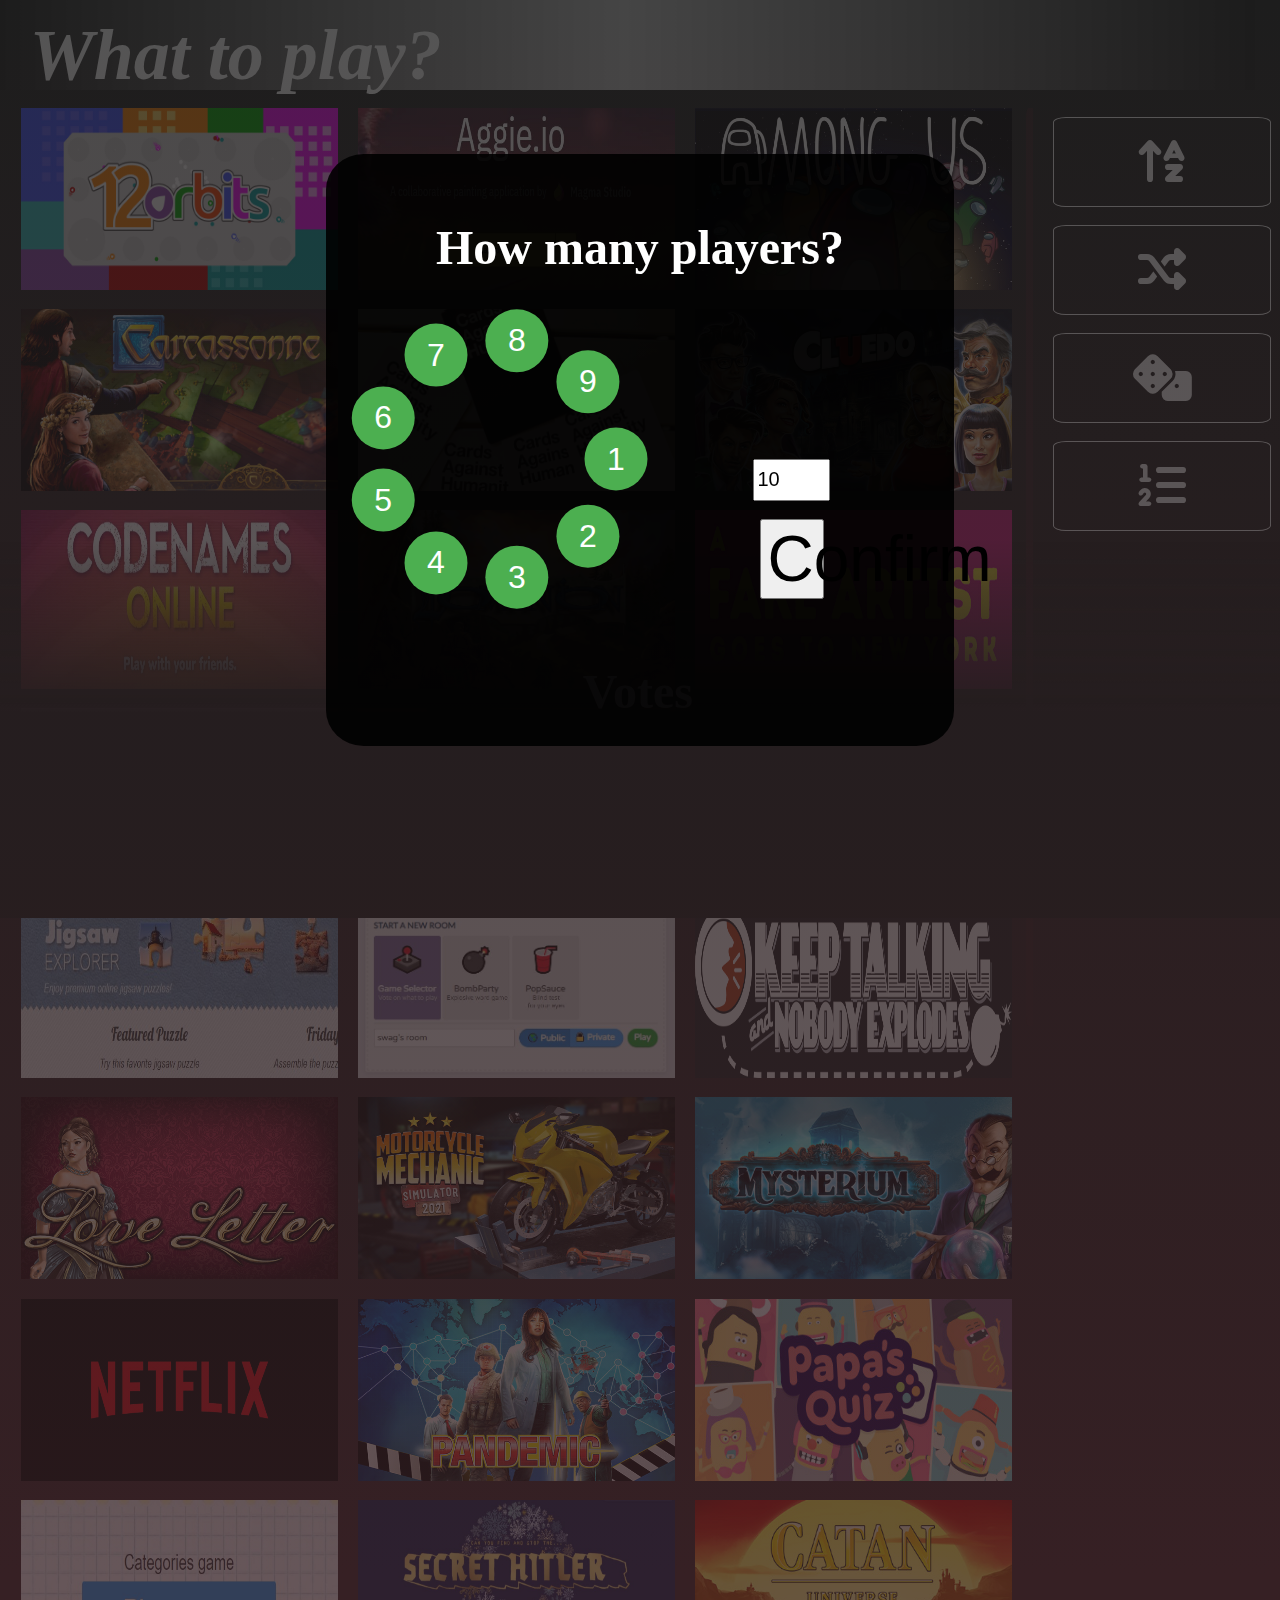
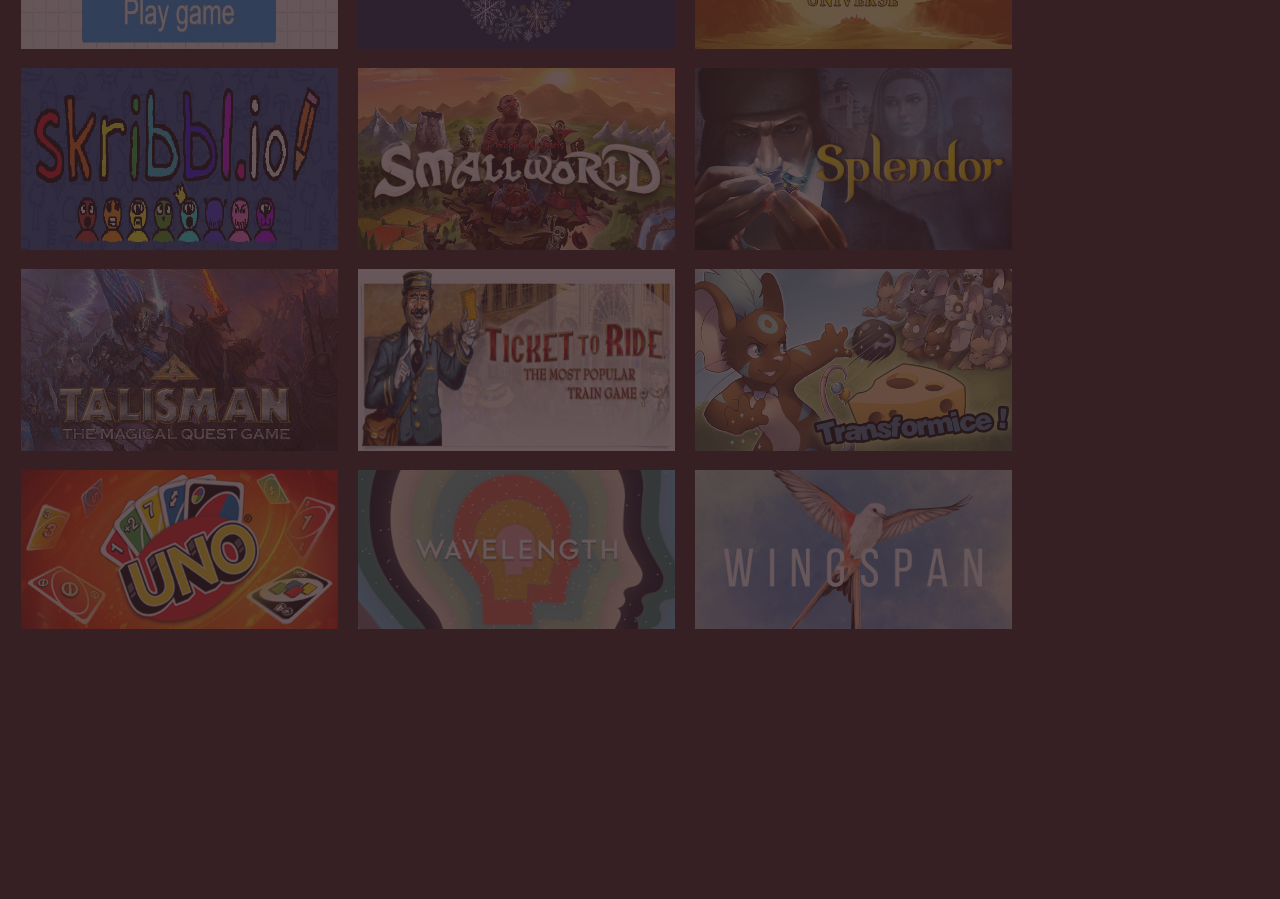
<file: index.html>
<!DOCTYPE html>
<html lang="en">

<head>
    <meta charset="UTF-8">
    <meta http-equiv="X-UA-Compatible" content="IE=edge">
    <meta name="viewport" content="width=device-width, initial-scale=1">
    <title>What to play?</title>
    <link rel="stylesheet" href="style.css">
    <script src="https://code.jquery.com/jquery-3.6.4.slim.js"></script>
    <link href="https://unpkg.com/aos@2.3.1/dist/aos.css" rel="stylesheet">
    <script src="https://unpkg.com/aos@2.3.1/dist/aos.js"></script>
    <link rel="stylesheet" href="https://cdnjs.cloudflare.com/ajax/libs/font-awesome/6.3.0/css/all.min.css">
</head>

<script>
    window.addEventListener("load", Aos.refresh);
</script>

<body onload="generate()">
    <div id="gsmWrapper">
        <div id="groupSizeModal" data-aos="zoom-out" data-aos-delay="1000" data-aos-once="true">
            <h2>How many players?</h2>
            <div id="options">
                <div id="radialButtons">
                    <button class="menu-item" onclick="confirmPlayerNo(1)">1</button>
                    <button class="menu-item" onclick="confirmPlayerNo(2)">2</button>
                    <button class="menu-item" onclick="confirmPlayerNo(3)">3</button>
                    <button class="menu-item" onclick="confirmPlayerNo(4)">4</button>
                    <button class="menu-item" onclick="confirmPlayerNo(5)">5</button>
                    <button class="menu-item" onclick="confirmPlayerNo(6)">6</button>
                    <button class="menu-item" onclick="confirmPlayerNo(7)">7</button>
                    <button class="menu-item" onclick="confirmPlayerNo(8)">8</button>
                    <button class="menu-item" onclick="confirmPlayerNo(9)">9</button>
                </div>
                <div id="numberInput">
                    <input type="number" name="playerCount" id="playerCount" min="1" placeholder="10+">
                    <button id="confirmBtn" onclick="confirmPlayerNo()">Confirm</button>
                </div>
            </div>
            <!-- <p id="gsmError"></p> -->
        </div>
    </div>
    <div id="fadeWrapper">


        <div id="topMenu" class="menu" data-aos="fade-right" data-aos-duration="1000" data-aos-once="true">
            <h1>What to play?</h1>
        </div>

        <div id="mainWrapper">

            <div id="content"></div>

            <div id="rightMenu" class="menu" data-aos="fade-left" data-aos-duration="1000" data-aos-once="true">
                <div id="buttons">
                    <button id="sortBtn" data-aos="flip-up" data-aos-delay="1000" data-aos-once="true"><i
                            class="fa-solid fa-arrow-up-a-z"></i></button>
                    <button id="shuffleBtn" data-aos="flip-up" data-aos-delay="1200" data-aos-once="true"><i
                            class="fa-solid fa-shuffle"></i></button>
                    <button id="randomBtn" data-aos="flip-up" data-aos-delay="1400" data-aos-once="true"><i
                            class="fa-solid fa-dice"></i></button>
                    <button id="playerNoBtn" data-aos="flip-up" data-aos-delay="1400" data-aos-once="true"><i
                            class="fa-solid fa-list-ol"></i></button>
                </div>
                <div id="randomOutput"></div>
                <div id="votesWrapper">
                    <div id="votecount"></div>
                </div>
                <div id="winner"></div>
            </div>

        </div>

        <div id="bottomMenu" class="menu">
            <h2>Votes</h2>
            <div id="players">

            </div>
            <div id="voteCount">
                <p>dummy</p>
            </div>
            <div id="winnerOutput">
                <p>dummy</p>
            </div>
        </div>

    </div>
</body>
<script>
    AOS.init();
</script>
<script src="games.js"></script>
<script src="script.js"></script>

</html>
</file>
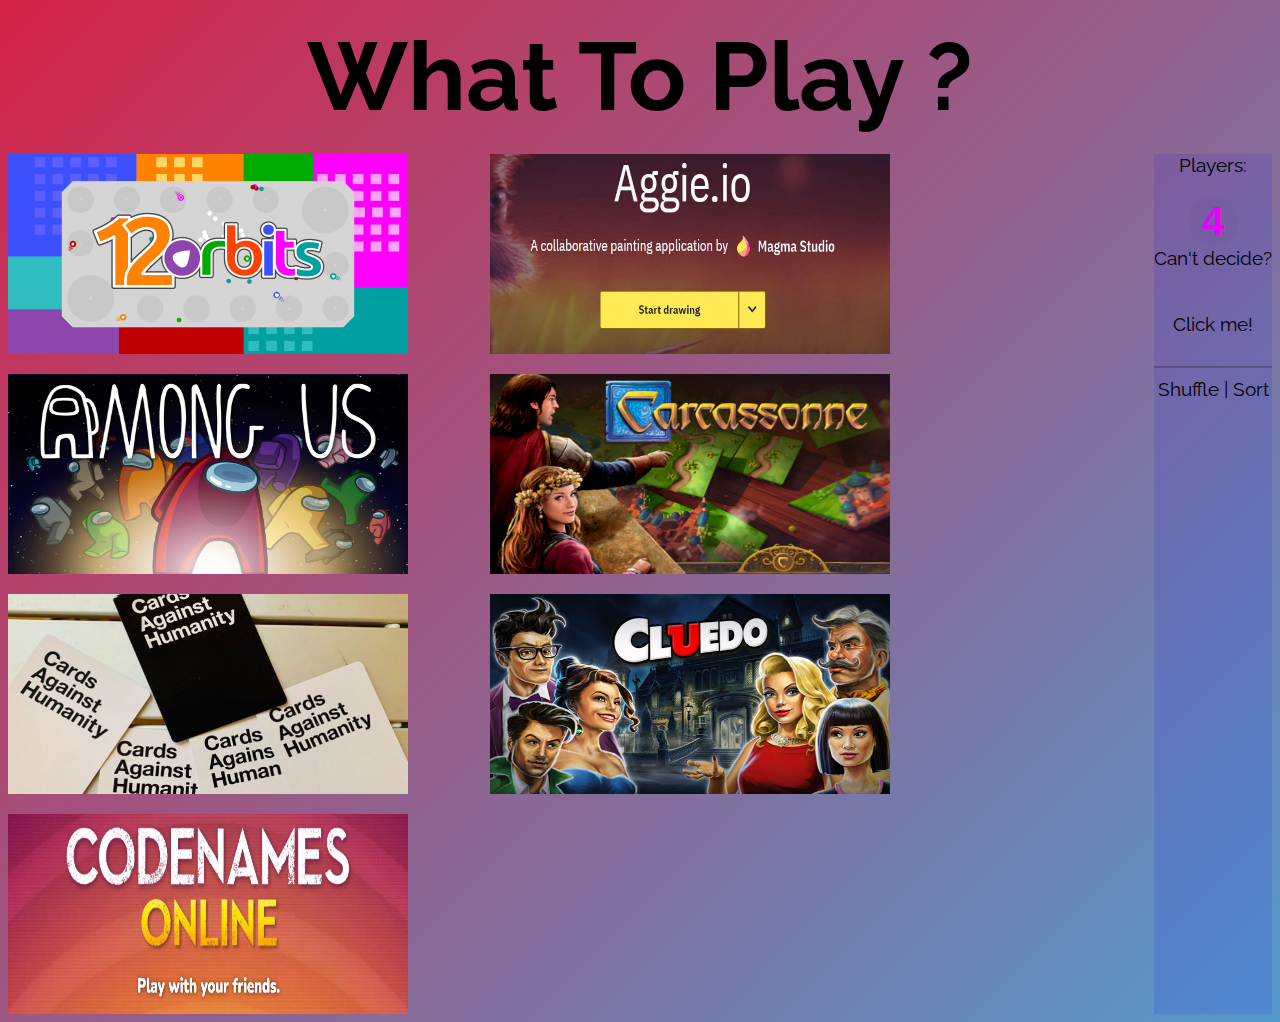
<file: v1.5/index15.html>
<!DOCTYPE html>
<html lang="en">

<head>
    <meta charset="UTF-8">
    <meta http-equiv="X-UA-Compatible" content="IE=edge">
    <meta name="viewport" content="width=device-width, initial-scale=1.0">
    <script src="https://code.jquery.com/jquery-3.4.1.min.js"></script>
    <link rel="stylesheet" href="gamenight15.css">
    <link rel="preconnect" href="https://fonts.googleapis.com">
    <link rel="preconnect" href="https://fonts.gstatic.com" crossorigin>
    <link href="https://fonts.googleapis.com/css2?family=Raleway:wght@300&display=swap" rel="stylesheet">
    <title>What Should We Play?</title>
</head>

<body>
    <header>
        <h1>What To Play ?</h1>
    </header>
    <div id="wrapper">
        <div id="content"></div>

        <div id="sidebar-wrapper">
            <div class="sidebar" id="players">
                <label for="playercount">Players:</label><br>
                <input id="playercount" type="number" default="4" value="4">
            </div>

            <div class="sidebar" id="votes">
                <span id="votecount"></span>
            </div>

            <div class="sidebar" id="functions">
                <div id="random"> Can't decide?
                    <div id="randomOutput"><br><br>Click me!</div>
                </div><br>
                <hr>
                <span id="shuffleBtn">Shuffle |</span>
                <span id="sortBtn">Sort</span>
            </div>
            <span id="winner"></span>
        </div>
    </div>

    <script src="gamenight15.js"></script>
</body>

</html>
</file>
<file: style.css>
:root {
    box-sizing: border-box;
}

body {
    margin-top: 0;
    font-family: 'Segoe UI';
    color: white;
    background: rgb(29, 29, 29);
    background: linear-gradient(180deg, rgba(29, 29, 29, 1) 0%, rgba(54, 32, 36, 1) 63%);
}

p {
    font-size: 1.5rem;
}

h2 {
    font-size: 3rem;
}

#players {
    text-align: center;
}

#content {
    display: flex;
    flex-wrap: wrap;
    gap: 1.5vw;
    flex-basis: 90%;
    margin-right: 1vw;
    margin-left: 1vw;
}

* {
    user-select: none;
}

.object {
    width: 20vw;
    flex-basis: 20%;
    transition: .1s;
    z-index: 1;
    /* object-fit: cover; consider! */
}

.object:hover {
    transform: scale(1.1);
    transition: 0.25s;
    cursor: pointer;
}

.menu {
    display: flex;
    padding: 1vh;
    align-items: center;
    z-index: 1;
}

#bottomMenu {
    background: rgb(255, 136, 158);
    background: linear-gradient(180deg, rgba(255, 136, 158, 0) 0%, rgba(29, 29, 29, 1) 46%);
    width: 99%;
    height: 40vh;
    z-index: 1;
    position: fixed;
    top: 60%;
    margin-left: -1vw;
    padding-right: 1vw;
    flex-direction: column;
    justify-content: flex-end;
    pointer-events: none;
    /* allows click-through */
}

#voteCount {
    width: 50%;
    display: flex;
    justify-content: space-between;
    color: rgba(29, 29, 29, 1)
}

#winnerOutput {
    color: rgba(29, 29, 29, 1)
}

#rightMenu {
    border-left: 7px solid rgb(54, 32, 36);
    border-radius: 1%;
    flex-direction: column;
    flex-basis: 10%;
    display: flex;
    align-items: center;
    font-size: 4rem;
    height: 100vh;
    position: sticky;
    top: 10vh;

    && button {
        background-color: rgba(0, 0, 0, 0);
        border: 1px solid white;
        color: white;
        border-radius: 6%;
        transition: 0.2s;
        font-size: 3rem;
        height: 10vh;

    }

    && button:hover {
        background-color: white;
        color: black;
        cursor: pointer;
        transition: 0.2s;
    }
}

#randomOutput {
    font-size: 40%;
}

#buttons {
    display: flex;
    flex-direction: column;
    gap: 2vh;
    width: 90%;
}

#topMenu {
    top: 0;
    margin-bottom: 2vh;
    margin-right: -1vw;
    margin-left: -1vw;
    width: 97vw;
    height: 10vh;
    background-color: rgb(29, 29, 29);
    justify-content: space-between;

    && input {
        height: 100%;
        width: 3rem;
        background-color: rgb(255, 255, 255);
    }
}

#topMenu h1 {
    flex-grow: 2;
    margin-left: 2vw;
    /* text-decoration: underline; */
    font-size: 4.5rem;
    font-style: italic;
    font-family: Georgia;
    width: 33px;
}

#topMenu::after {
    content: '';
    position: absolute;
    top: 0;
    left: 0;
    right: 0;
    bottom: 0;
    background: linear-gradient(to right, transparent, rgba(255, 255, 255, 0.726), transparent);
    animation: highlight-text 1s linear forwards;
}

@keyframes highlight-text {
    from {
        left: -100%;
    }

    to {
        left: 100%;
    }
}


#topMenu div {
    flex-grow: 1;
}

#mainWrapper {
    display: flex;
    margin-bottom: 30vh;
}

#gsmWrapper {
    transition: 1s;
    width: 100%;
    height: 100%;
    position: fixed;
    z-index: 1  ;
    left: 0;
    top: 0;
    display: flex;
    align-items: center;
    justify-content: center;
    pointer-events: none;

    && button {
        pointer-events: all;
    }
}

#fadeWrapper {
    opacity: 0.25;
}

#groupSizeModal {
    margin: 0;
    background-color: rgba(0, 0, 0, 0.899);
    transition: 1s;
    display: flex;
    flex-direction: column;
    justify-content: space-between;
    align-items: center;
    text-align: center;
    width: 45vw;
    height: 60vh;
    gap: 10%;
    border-radius: 6%;
    padding: 2vw;

    && input {
        height: 10%;
        width: 25%;
        font-size: 125%;
    }

    && p {
        font-size: 200%;
    }
}

#options {
    margin-top: 10vh;
    display: flex;
    justify-content: space-between;
    width: 100%;
}

#numberInput {
    display: flex;
    flex-direction: column;
    text-align: center;
    align-items: center;
    gap: 2vh;
    && * {
        width: 5vw;
    }
}

#radialButtons {
    height: 40vh;
    width: 50%;
}

.menu-item {
    position: absolute;
    width: 7vh;
    height: 7vh;
    background-color: #4CAF50;
    color: white;
    border: none;
    border-radius: 50%;
    text-align: center;
    /* transform: translate(-50%, -50%); */
    font-size: 2rem;
}

.menu-item:hover {
    background-color: #135415;
    cursor: pointer;
}

.menu-item:nth-child(1) {
    transform: translate(-50%, -50%) rotate(0deg) translate(120px) rotate(0deg);
}

.menu-item:nth-child(2) {
    transform: translate(-50%, -50%) rotate(40deg) translate(120px) rotate(-40deg);
}

.menu-item:nth-child(3) {
    transform: translate(-50%, -50%) rotate(80deg) translate(120px) rotate(-80deg);
}

.menu-item:nth-child(4) {
    transform: translate(-50%, -50%) rotate(120deg) translate(120px) rotate(-120deg);
}

.menu-item:nth-child(5) {
    transform: translate(-50%, -50%) rotate(160deg) translate(120px) rotate(-160deg);
}

.menu-item:nth-child(6) {
    transform: translate(-50%, -50%) rotate(200deg) translate(120px) rotate(-200deg);
}

.menu-item:nth-child(7) {
    transform: translate(-50%, -50%) rotate(240deg) translate(120px) rotate(-240deg);
}

.menu-item:nth-child(8) {
    transform: translate(-50%, -50%) rotate(280deg) translate(120px) rotate(-280deg);
}

.menu-item:nth-child(9) {
    transform: translate(-50%, -50%) rotate(320deg) translate(120px) rotate(-320deg);
}
}

#confirmBtn {
    background-color: rgb(40, 125, 40);
    border: 1px solid white;
    font-size: 3rem;
    color: white;
    transition: 0.2s;
    width: 75%;

    && :hover {
        transition: 0.2s;
        cursor: pointer;
        background-color: rgb(62, 196, 62);

    }
}

#buttonRow {
    display: flex;
    justify-content: center;
}

#gsmError {
    color: red;
    transition: 1s;
}

#playersWrapper {
    display: none;
}

@media only screen and (max-width: 1500px) {
    .object {
        flex-basis: 32%;
    }

    h1,
    input,
    label {
        font-size: 2rem;
        height: 7vh;
    }

    #topMenu {
        height: 8vh;
    }

    button {
        font-size: 4rem;
        width: 17vw;
    }

    #rightMenu {
        flex-basis: 20%;
    }
}

@media only screen and (max-width: 988px) {
    .object {
        flex-basis: 48%;
    }

    button {
        width: 20vw;
    }

    #rightMenu {
        flex-basis: 25%;
    }
}

@media only screen and (max-width: 500px) {
    .object {
        flex-basis: 100%;
    }

    button {
        font-size: 4rem;
        width: 30vw;
    }

    #rightMenu {
        flex-basis: 40%;
        font-size: 1rem;
        height: 120vh;
    }

    #votecount>* {
        margin-bottom: -2vh;
        font-size: 1rem;
    }
}
</file>
<file: v1.5/gamenight15.css>
:root {
    background: linear-gradient(-45deg, #ee52ee, #6f3ce7, #2ac1f8, #d52349);
    background-size: 400% 400%;
    font-family: 'Raleway', sans-serif;
    box-sizing: border-box;
    text-align: center;
    user-select: none;
}

:root::-webkit-scrollbar {
    display: none;
}

#wrapper {
    display: flex;
    justify-content: space-between;
}

#sidebar-wrapper {
    text-align: center;
    background-color: rgba(0, 0, 255, 0.1);
    font-size: 120%;
    max-width: 150px;
}

#content {
    flex-basis: 75%;
    width: 85%;
    display: grid;
    grid-template-columns: repeat(1, 1fr);
    grid-template-rows: auto;
    grid-column-gap: 15px;
    grid-row-gap: 20px;
}

.object {
    width: 200px;
    height: 100px;
    cursor: pointer;
}

h1 {
    text-align: center;
    font-size: 600%;
    line-height: 25px;
    animation: color-change 3s infinite;
}

input {
    background-color: rgba(0, 0, 0, 0.02);
    border: none;
    width: 45px;
    margin-top: 20px;
    font-size: 2.5rem;
    padding: 3px;
    color: #ea00ff;
    font-weight: 600;
    border-radius: 100%;
    text-align: center;
}

input::-webkit-outer-spin-button,
input::-webkit-inner-spin-button {
    -webkit-appearance: none;
    margin: 0;
}

hr {
    border: 1px solid rgba(0, 0, 0, 0.2)
}

/* Animations start here */
@keyframes fadein {
    from {
        opacity: 0;
    }

    to {
        opacity: 1;
    }
}

@keyframes color-change {
    0% {
        color: #0084ff;
        text-shadow: 10px 10px #ff00f2;
    }

    50% {
        color: #ff00f2;
        text-shadow: 10px 10px #0084ff;
    }

    100% {
        color: #0084ff;
        text-shadow: 10px 10px #ff00f2;
    }
}

/* Media queries */

@media only screen and (min-width: 500px) {
    #content {
        grid-template-columns: repeat(2, 1fr);
    }
}

@media only screen and (min-width: 970px) {
    #content {
        grid-template-columns: repeat(2, 1fr);
    }

    .object {
        width: 400px;
        height: 200px;
    }
}

@media only screen and (min-width: 1450px) {
    #content {
        grid-template-columns: repeat(3, 1fr);
    }

    .object {
        width: 400px;
        height: 200px;
    }
}

@media only screen and (min-width: 1800px) {
    #content {
        grid-template-columns: repeat(4, 1fr);
    }

    .object {
        width: 400px;
        height: 200px;
    }
}
</file>
